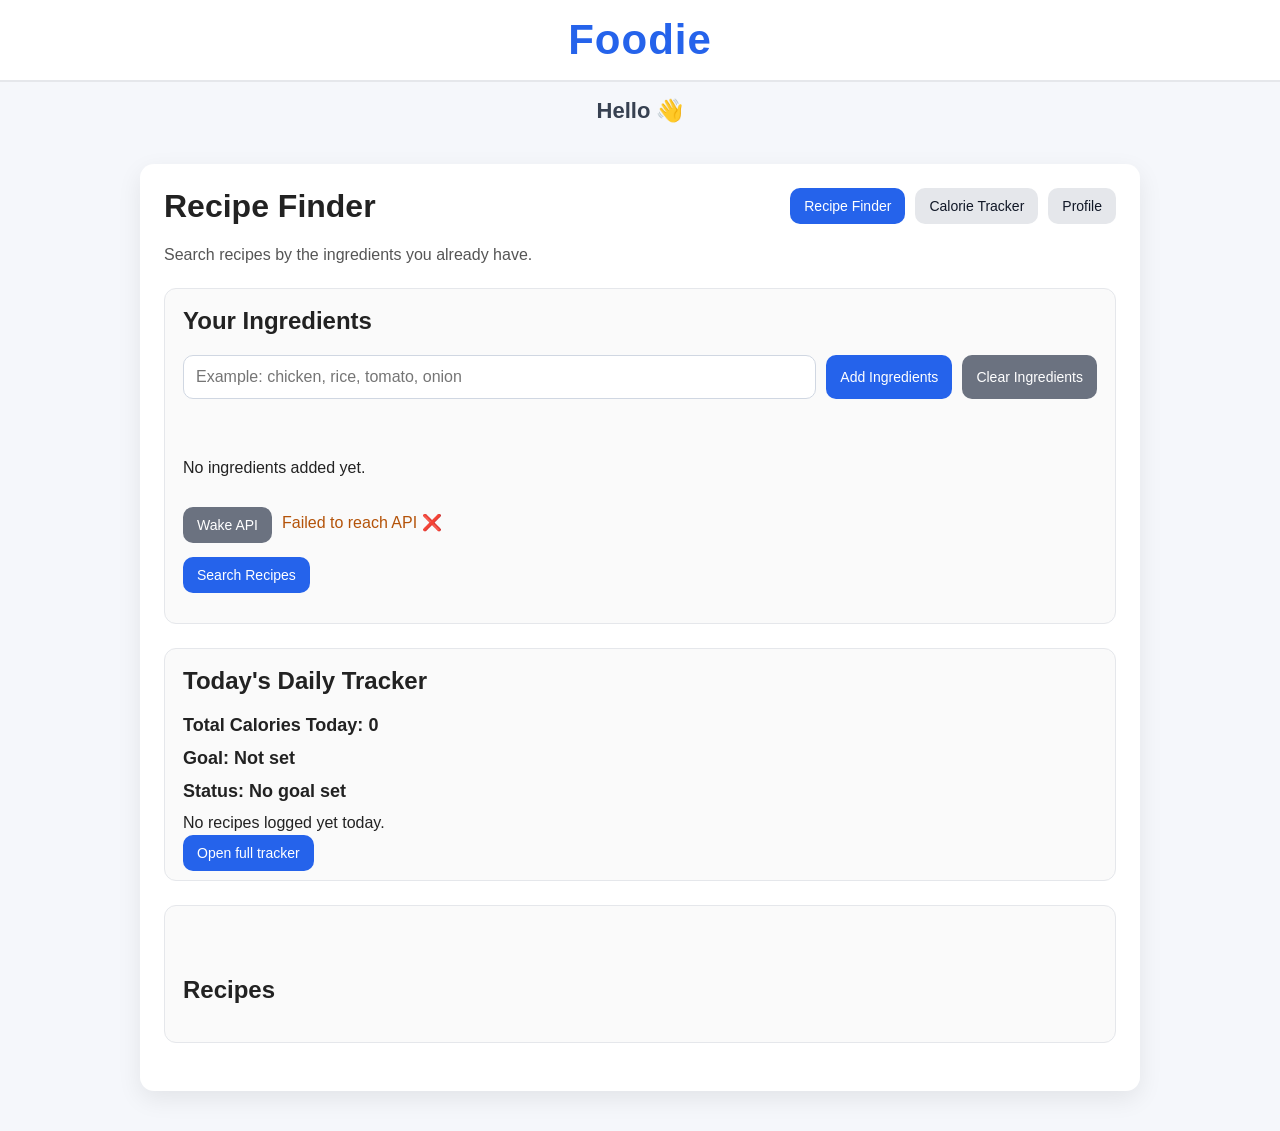
<file: docs/index.html>
<!doctype html>
<html lang="en">
<head>
  <meta charset="utf-8">
  <title>Recipe Finder</title>
  <meta name="viewport" content="width=device-width, initial-scale=1">
  <link rel="stylesheet" href="./style.css">
</head>
<body>
  <div class="main-header">Foodie</div>
 <div class="greeting-wrapper">
  <div id="greetingText" class="greeting-text">Hello 👋</div>
</div>
  <div class="container">
    <header class="topbar">
  <div>
    <h1>Recipe Finder</h1>
    <p class="subtitle">Search recipes by the ingredients you already have.</p>
  </div>
  <nav class="nav-links">
    <a class="nav-link active" href="./index.html">Recipe Finder</a>
    <a class="nav-link" href="./tracker.html">Calorie Tracker</a>
    <a class="nav-link" href="./profile.html">Profile</a>
  </nav>
</header>

    <section class="panel">
      <h2>Your Ingredients</h2>

      <div class="ingredient-entry">
        <input
          id="ingredientsInput"
          type="text"
          placeholder="Example: chicken, rice, tomato, onion"
        >
        <button id="addIngredientsBtn" type="button">Add Ingredients</button>
        <button id="clearIngredientsBtn" type="button" class="secondary-btn">Clear Ingredients</button>
      </div>

      <div id="ingredientMessage" class="message"></div>
      <div id="ingredientChips" class="chips"></div>

      <div class="api-wake">
         <button id="wakeApiBtn" type="button" class="secondary-btn">Wake API</button>
         <span id="apiStatus" class="message"></span>
      </div>

      <div class="search-actions">
        <button id="searchBtn" type="button">Search Recipes</button>
      </div>
    </section>

    <section class="panel">
      <h2>Today's Daily Tracker</h2>
      <div class="log-summary">Total Calories Today: <span id="todayCalories">0</span></div>
      <div class="log-summary">Goal: <span id="todayGoal">Not set</span></div>
      <div class="log-summary">Status: <span id="todayStatus">No goal set</span></div>
      <ul id="todayLogEntries" class="log-list"></ul>
      <div class="tracker-link-wrap">
        <a class="nav-link inline-link" href="./tracker.html">Open full tracker</a>
      </div>
    </section>

    <section class="panel">
      <div id="message" class="message"></div>
      <div id="providedTags" class="tags"></div>

      <h2>Recipes</h2>
      <div id="results" class="results"></div>
    </section>
  </div>

  <script src="./script.js"></script>
</body>
</html>
</file>
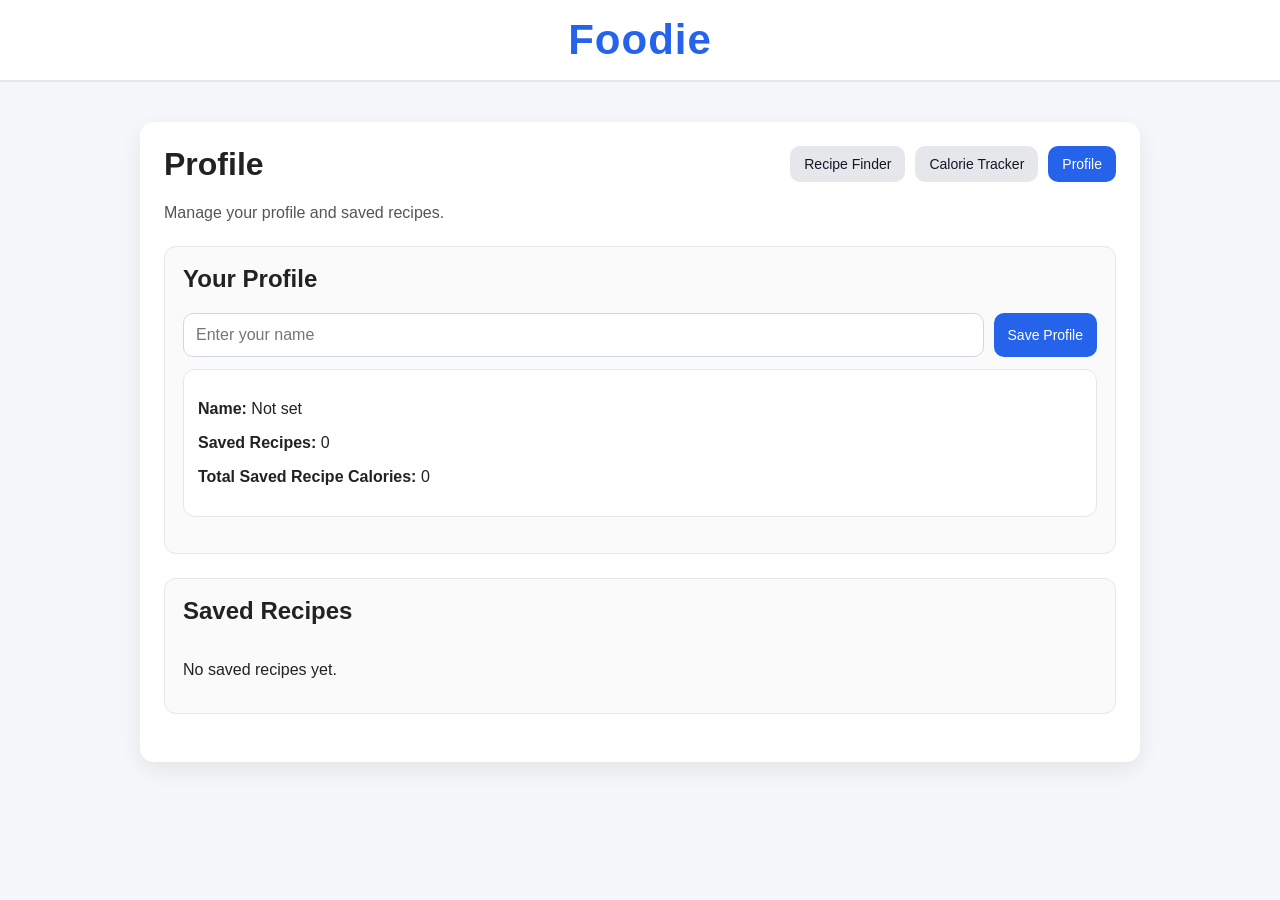
<file: docs/profile.html>
<!doctype html>
<html lang="en">
<head>
  <meta charset="utf-8">
  <title>Profile</title>
  <meta name="viewport" content="width=device-width, initial-scale=1">
  <link rel="stylesheet" href="./style.css">
</head>
<body>
    <div class="main-header">Foodie</div>
  <div class="container">
 <header class="topbar">
  <div>
    <h1>Profile</h1>
    <p class="subtitle">Manage your profile and saved recipes.</p>
  </div>
  <nav class="nav-links">
    <a class="nav-link" href="./index.html">Recipe Finder</a>
    <a class="nav-link" href="./tracker.html">Calorie Tracker</a>
    <a class="nav-link active" href="./profile.html">Profile</a>
  </nav>
</header>

    <section class="panel">
      <h2>Your Profile</h2>
      <div class="profile-box">
        <input id="profileName" type="text" placeholder="Enter your name">
        <button id="saveProfileBtn" type="button">Save Profile</button>
      </div>

      <div class="profile-card">
        <p><strong>Name:</strong> <span id="profileNameDisplay">Not set</span></p>
        <p><strong>Saved Recipes:</strong> <span id="savedRecipeCount">0</span></p>
        <p><strong>Total Saved Recipe Calories:</strong> <span id="savedRecipeCalories">0</span></p>
      </div>
    </section>

    <section class="panel">
      <h2>Saved Recipes</h2>
      <div id="savedRecipesList" class="results"></div>
    </section>
  </div>

  <script src="./script.js"></script>
</body>
</html>
</file>
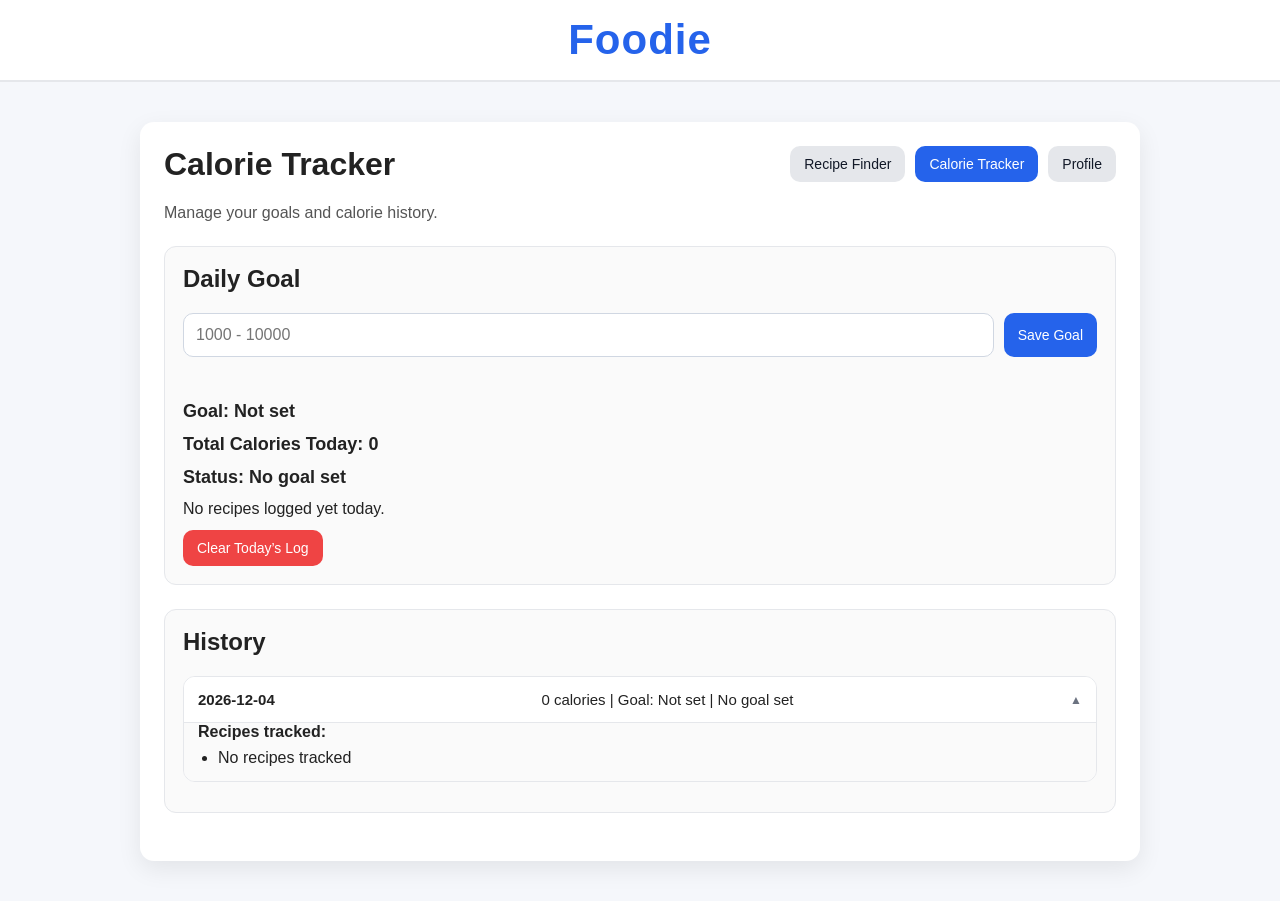
<file: docs/tracker.html>
<!doctype html>
<html lang="en">
<head>
  <meta charset="utf-8">
  <title>Calorie Tracker</title>
  <meta name="viewport" content="width=device-width, initial-scale=1">
  <link rel="stylesheet" href="./style.css">
</head>
<body>
  <div class="main-header">Foodie</div>
  <div class="container">
    <header class="topbar">
  <div>
    <h1>Calorie Tracker</h1>
    <p class="subtitle">Manage your goals and calorie history.</p>
  </div>
  <nav class="nav-links">
    <a class="nav-link" href="./index.html">Recipe Finder</a>
    <a class="nav-link active" href="./tracker.html">Calorie Tracker</a>
    <a class="nav-link" href="./profile.html">Profile</a>
  </nav>
</header>

    <section class="panel">
      <h2>Daily Goal</h2>
      <div class="goal-box">
        <input id="goalInput" type="number" min="1000" max="10000" placeholder="1000 - 10000">
        <button id="saveGoalBtn" type="button">Save Goal</button>
      </div>
      <div id="goalMessage" class="message"></div>

      <div class="log-summary">Goal: <span id="goalDisplay">Not set</span></div>
      <div class="log-summary">Total Calories Today: <span id="totalCalories">0</span></div>
      <div class="log-summary">Status: <span id="goalStatus">No goal set</span></div>

      <ul id="logEntries" class="log-list"></ul>
      <button id="clearLogBtn" type="button" class="danger-btn">Clear Today’s Log</button>
    </section>

    <section class="panel">
      <h2>History</h2>
      <div id="historyList" class="history-list"></div>
    </section>
  </div>

  <script src="./script.js"></script>
</body>
</html>
</file>
<file: docs/style.css>
* {
  box-sizing: border-box;
}

body {
  margin: 0;
  font-family: Arial, sans-serif;
  background: #f5f7fb;
  color: #222;
}

.container {
  max-width: 1000px;
  margin: 40px auto;
  background: #ffffff;
  padding: 24px;
  border-radius: 14px;
  box-shadow: 0 8px 24px rgba(0, 0, 0, 0.08);
}

h1, h2, h3 {
  margin-top: 0;
}

.subtitle {
  color: #555;
  margin-bottom: 0;
}

.topbar {
  display: flex;
  justify-content: space-between;
  align-items: flex-start;
  gap: 16px;
  flex-wrap: wrap;
  margin-bottom: 24px;
}

.nav-links {
  display: flex;
  gap: 10px;
  flex-wrap: wrap;
}

.nav-link {
  text-decoration: none;
  background: #e5e7eb;
  color: #111827;
  padding: 10px 14px;
  border-radius: 10px;
  font-size: 14px;
}

.nav-link.active,
.inline-link {
  background: #2563eb;
  color: white;
}

.panel {
  margin-bottom: 24px;
  padding: 18px;
  border: 1px solid #e5e7eb;
  border-radius: 12px;
  background: #fafafa;
}

.ingredient-entry,
.goal-box,
.profile-box,
.search-actions {
  display: flex;
  gap: 10px;
  flex-wrap: wrap;
  margin-bottom: 12px;
}

.ingredient-entry input,
.goal-box input,
.profile-box input {
  flex: 1;
  min-width: 220px;
  padding: 12px;
  border: 1px solid #d0d7e2;
  border-radius: 10px;
  font-size: 16px;
}

button {
  border: none;
  border-radius: 10px;
  padding: 10px 14px;
  cursor: pointer;
  font-size: 14px;
  background: #2563eb;
  color: white;
}

.secondary-btn {
  background: #6b7280;
}

.danger-btn,
.delete-btn,
.remove-chip-btn {
  background: #ef4444;
}

.message {
  margin: 8px 0 12px;
  color: #b45309;
  min-height: 20px;
}

.chips,
.tags {
  display: flex;
  flex-wrap: wrap;
  gap: 8px;
  margin-bottom: 12px;
}

.chip,
.tag {
  display: inline-flex;
  align-items: center;
  gap: 8px;
  background: #e0ecff;
  color: #1d4ed8;
  padding: 6px 10px;
  border-radius: 999px;
  font-size: 13px;
}

.remove-chip-btn {
  border: none;
  color: white;
  border-radius: 999px;
  width: 22px;
  height: 22px;
  padding: 0;
  font-size: 12px;
  line-height: 22px;
}

.results {
  display: grid;
  gap: 16px;
}

.recipe-card {
  border: 1px solid #e5e7eb;
  border-radius: 12px;
  padding: 16px;
  background: #fff;
}

.recipe-card h3 {
  margin: 0 0 8px 0;
}

.recipe-card img {
  max-width: 220px;
  width: 100%;
  border-radius: 10px;
  display: block;
  margin: 12px 0;
}

.recipe-meta {
  font-weight: bold;
  margin-bottom: 10px;
  color: #111827;
}

.instructions {
  margin-top: 10px;
}

.log-summary {
  font-size: 18px;
  font-weight: bold;
  margin-bottom: 12px;
}

.log-list {
  list-style: none;
  padding: 0;
  margin: 0 0 12px 0;
}

.log-item,
.history-item {
  display: flex;
  justify-content: space-between;
  align-items: center;
  gap: 10px;
  padding: 10px 12px;
  border: 1px solid #e5e7eb;
  border-radius: 10px;
  margin-bottom: 10px;
  background: #fff;
}

.profile-card {
  margin-bottom: 18px;
  padding: 14px;
  border: 1px solid #e5e7eb;
  border-radius: 12px;
  background: #fff;
}

.source-link {
  display: inline-block;
  margin-top: 8px;
}

.status-above {
  color: #dc2626;
  font-weight: bold;
}
.status-warning {
  color: #eab308; /* yellow */
  font-weight: bold;
}

.status-below {
  color: #16a34a;
  font-weight: bold;
}

.status-equal {
  color: #2563eb;
  font-weight: bold;
}

.tracker-link-wrap {
  margin-top: 12px;
}
.main-header {
  width: 100%;
  text-align: center;
  font-size: 42px;
  font-weight: 800;
  padding: 16px 0;
  color: #2563eb;
  background: white;
  border-bottom: 2px solid #e5e7eb;
  letter-spacing: 1px;
}
.api-wake {
  display: flex;
  align-items: center;
  gap: 10px;
  margin-bottom: 12px;
}
.history-card {
  padding: 0;
  border: 1px solid #e5e7eb;
  border-radius: 12px;
  margin-bottom: 12px;
  background: #fff;
  overflow: hidden;
}

.history-details {
  width: 100%;
}

.history-summary-row {
  cursor: pointer;
  list-style: none;
  padding: 14px;
  display: flex;
  justify-content: space-between;
  align-items: center;
  gap: 12px;
  background: #fff;
  font-size: 15px;
}

.history-summary-row::-webkit-details-marker {
  display: none;
}

.history-summary-row::after {
  content: "▼";
  font-size: 12px;
  color: #6b7280;
  margin-left: 10px;
}

.history-details[open] .history-summary-row::after {
  content: "▲";
}

.history-summary-main {
  display: flex;
  flex-direction: column;
  gap: 6px;
}

.history-recipes {
  padding: 0 14px 14px 14px;
  border-top: 1px solid #e5e7eb;
  background: #fafafa;
}

.history-recipe-list {
  margin: 8px 0 0 20px;
  padding: 0;
}
.instructions-dropdown {
  margin-top: 10px;
}

.instructions-dropdown summary {
  cursor: pointer;
  font-weight: bold;
  color: #2563eb;
}

.instructions {
  margin-top: 8px;
  padding: 10px;
  background: #f9fafb;
  border-radius: 8px;
}
button:disabled {
  opacity: 0.7;
  cursor: not-allowed;
}

.greeting-wrapper {
  width: 100%;
  text-align: center;
  background: #f5f7fb;
}

.greeting-text {
  font-size: 22px;
  font-weight: 700;
  color: #374151;
  margin: 16px 0;
}
</file>
